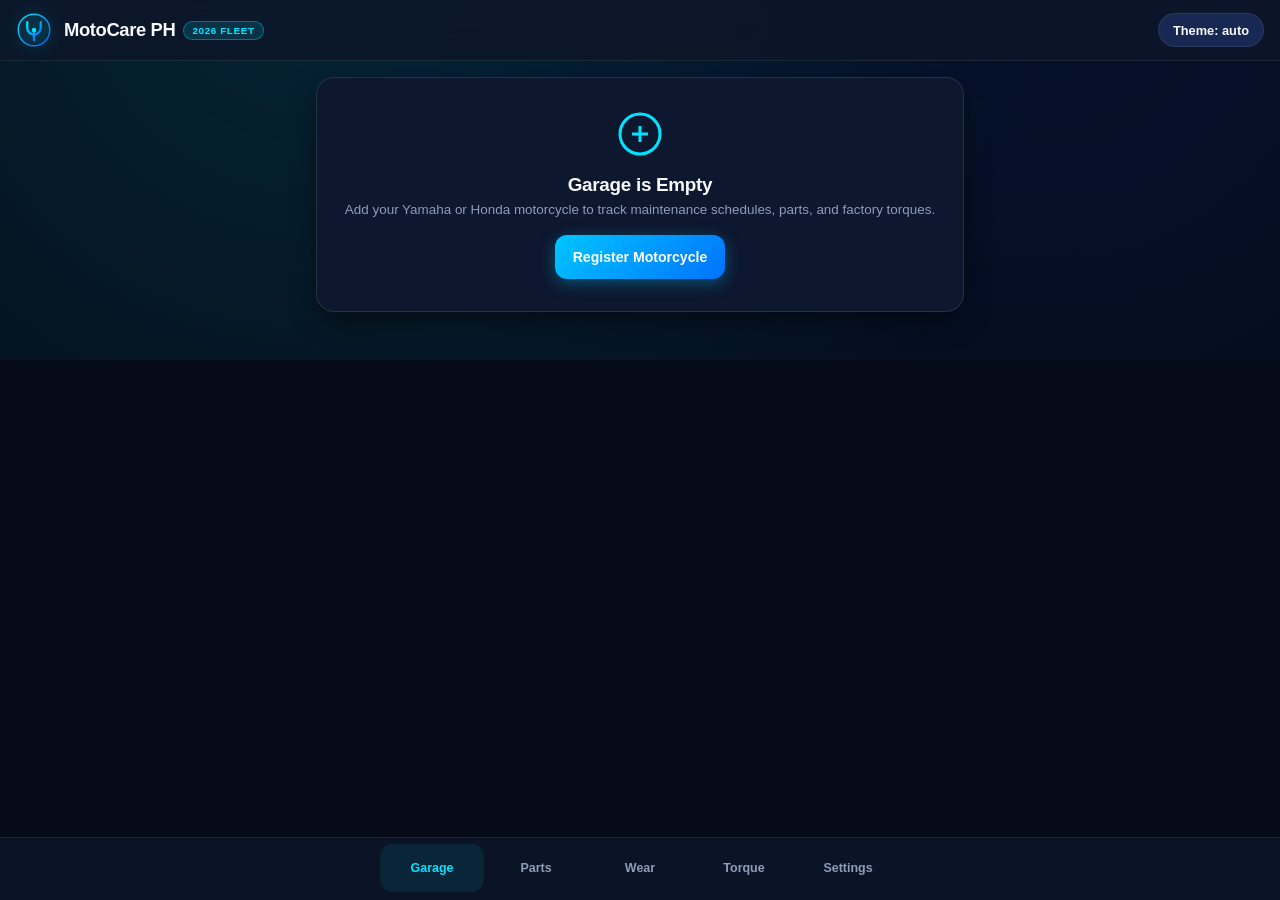
<file: index.html>
<!doctype html>
<html lang="en" data-app-version="2026.5.0">
<head>
  <meta charset="utf-8">
  <meta name="viewport" content="width=device-width, initial-scale=1, viewport-fit=cover, maximum-scale=5">
  <title>MotoCare PH — Precision Motorcycle Telemetry &amp; Garage OS</title>
  <meta name="description" content="Next-gen offline maintenance diagnostics, torque telemetry, and authentic OEM parts catalog for Yamaha and Honda riders in the Philippines.">
  <meta name="theme-color" content="#060B19" media="(prefers-color-scheme: dark)">
  <meta name="theme-color" content="#F1F5F9" media="(prefers-color-scheme: light)">

  <link rel="manifest" href="manifest.webmanifest">
  <link rel="icon" href="icons/favicon.ico" sizes="any">
  <link rel="icon" href="icons/favicon.svg" type="image/svg+xml">
  <link rel="icon" type="image/png" sizes="32x32" href="icons/favicon-32x32.png">
  <link rel="icon" type="image/png" sizes="16x16" href="icons/favicon-16x16.png">
  <link rel="apple-touch-icon" href="icons/apple-touch-icon.png">

  <meta property="og:type" content="website">
  <meta property="og:site_name" content="MotoCare PH">
  <meta property="og:title" content="MotoCare PH — Yamaha &amp; Honda Telemetry &amp; Torque Suite">
  <meta property="og:description" content="Authentic service specifications, parts catalog cross-references, and factory torque specs for Philippine scooters, underbones, and sport bikes.">
  <meta property="og:image" content="icons/og-image.png">

  <meta name="apple-mobile-web-app-capable" content="yes">
  <meta name="mobile-web-app-capable" content="yes">
  <meta name="apple-mobile-web-app-title" content="MotoCare PH">
  <meta name="apple-mobile-web-app-status-bar-style" content="black-translucent">
  <meta name="format-detection" content="telephone=no">

  <script>
    (function(){
      try {
        var s = JSON.parse(localStorage.getItem('motocare.v3'));
        var t = s && s.theme;
        if (t && t !== 'auto') {
          document.documentElement.dataset.theme = t;
        } else {
          var dark = window.matchMedia('(prefers-color-scheme: dark)').matches;
          document.documentElement.dataset.theme = dark ? 'dark' : 'light';
        }
      } catch(e){}
    })();
  </script>

  <!-- External Clean Stylesheet -->
  <link rel="stylesheet" href="css/styles.css">
</head>
<body>

  <header>
    <a href="#garage" class="brand-cluster" aria-label="MotoCare PH Home">
      <svg class="brand-icon" viewBox="0 0 64 64" aria-hidden="true">
        <defs>
          <linearGradient id="headerCyanGrad" x1="0%" y1="0%" x2="100%" y2="100%">
            <stop offset="0%" stop-color="#00E5FF"/>
            <stop offset="100%" stop-color="#0066FF"/>
          </linearGradient>
        </defs>
        <circle cx="32" cy="32" r="28" fill="rgba(0, 229, 255, 0.06)" stroke="url(#headerCyanGrad)" stroke-width="2.5"/>
        <path d="M32 50V32M20 18v10a12 12 0 0 0 24 0V18" fill="none" stroke="url(#headerCyanGrad)" stroke-width="4" stroke-linecap="round" stroke-linejoin="round"/>
        <circle cx="32" cy="32" r="4" fill="#00E5FF"/>
      </svg>
      <div class="brand-titles">
        <h1>MotoCare PH <span class="brand-tag">2026 Fleet</span></h1>
      </div>
    </a>
    
    <div class="header-actions">
      <button id="th" class="hud-btn" aria-label="Toggle theme">Theme: auto</button>
    </div>
  </header>

  <main id="view" tabindex="-1" role="region" aria-live="polite"></main>

  <nav aria-label="Primary Navigation">
    <div class="nav-inner"></div>
  </nav>

  <dialog id="dlg" aria-labelledby="dt">
    <h2 id="dt">
      <svg width="20" height="20" viewBox="0 0 24 24" fill="none" stroke="currentColor" stroke-width="2.5" stroke-linecap="round" stroke-linejoin="round" aria-hidden="true">
        <path d="M12 5v14M5 12h14"/>
      </svg>
      Add Motorcycle
    </h2>
    
    <label for="dm">Manufacturer &amp; Model Line</label>
    <select id="dm" required></select>

    <label for="dn">Nickname / Plate (Optional)</label>
    <input id="dn" type="text" maxlength="30" placeholder="e.g. Daily Commuter, Project X">

    <label for="do">Current Odometer (km)</label>
    <input id="do" type="number" inputmode="numeric" min="0" value="0">

    <div class="modal-actions">
      <button id="dc" type="button" class="hud-btn">Cancel</button>
      <button id="da" type="button" class="pri">Register Bike</button>
    </div>
  </dialog>

  <noscript>
    <div style="max-width:500px;margin:40px auto;padding:24px;border-radius:16px;background:#101B33;color:#F8FAFC;text-align:center;">
      <h2>JavaScript Required</h2>
      <p style="color:#8E9DB8;margin-top:8px;">MotoCare PH requires JavaScript. Please enable it in Safari.</p>
    </div>
  </noscript>

  <script src="js/db.js"></script>
  <script src="js/db_honda.js"></script>
  <script src="js/notifications.js"></script>
  <script src="js/app.js"></script>
</body>
</html>
</file>
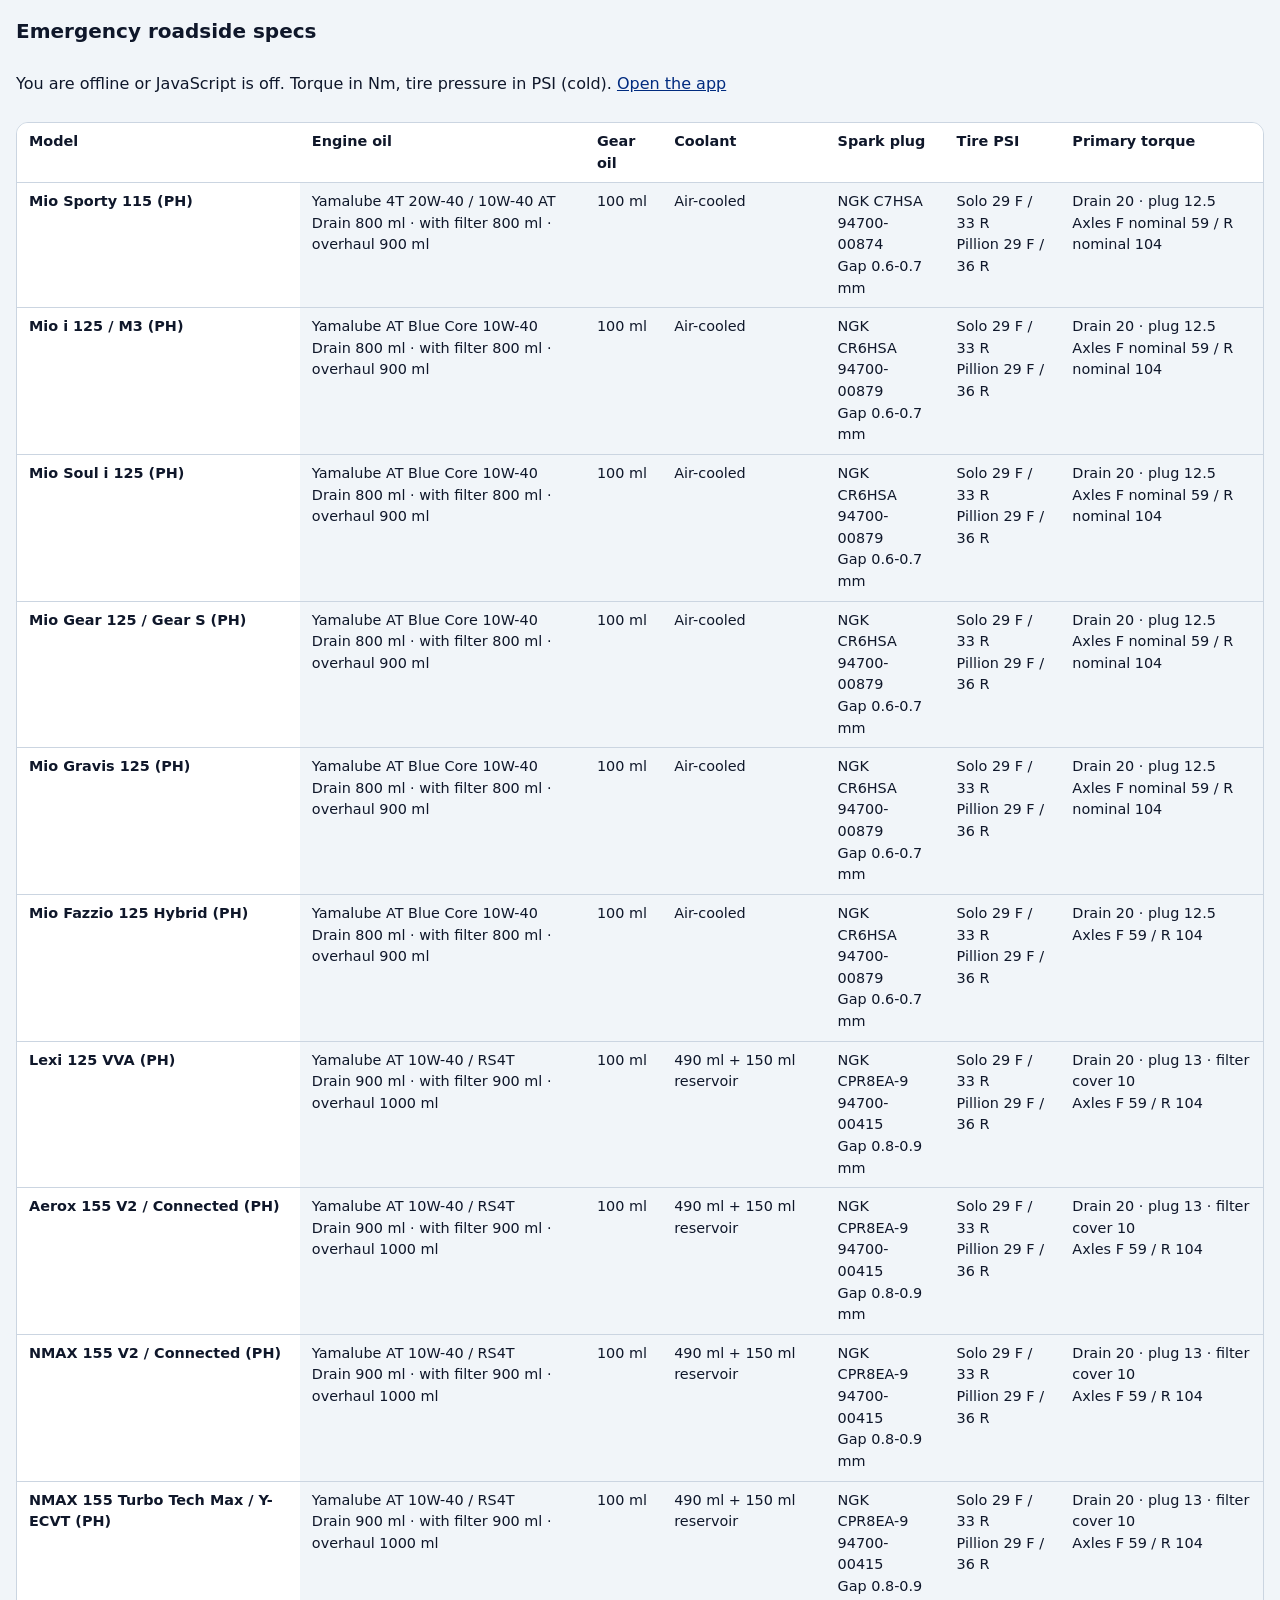
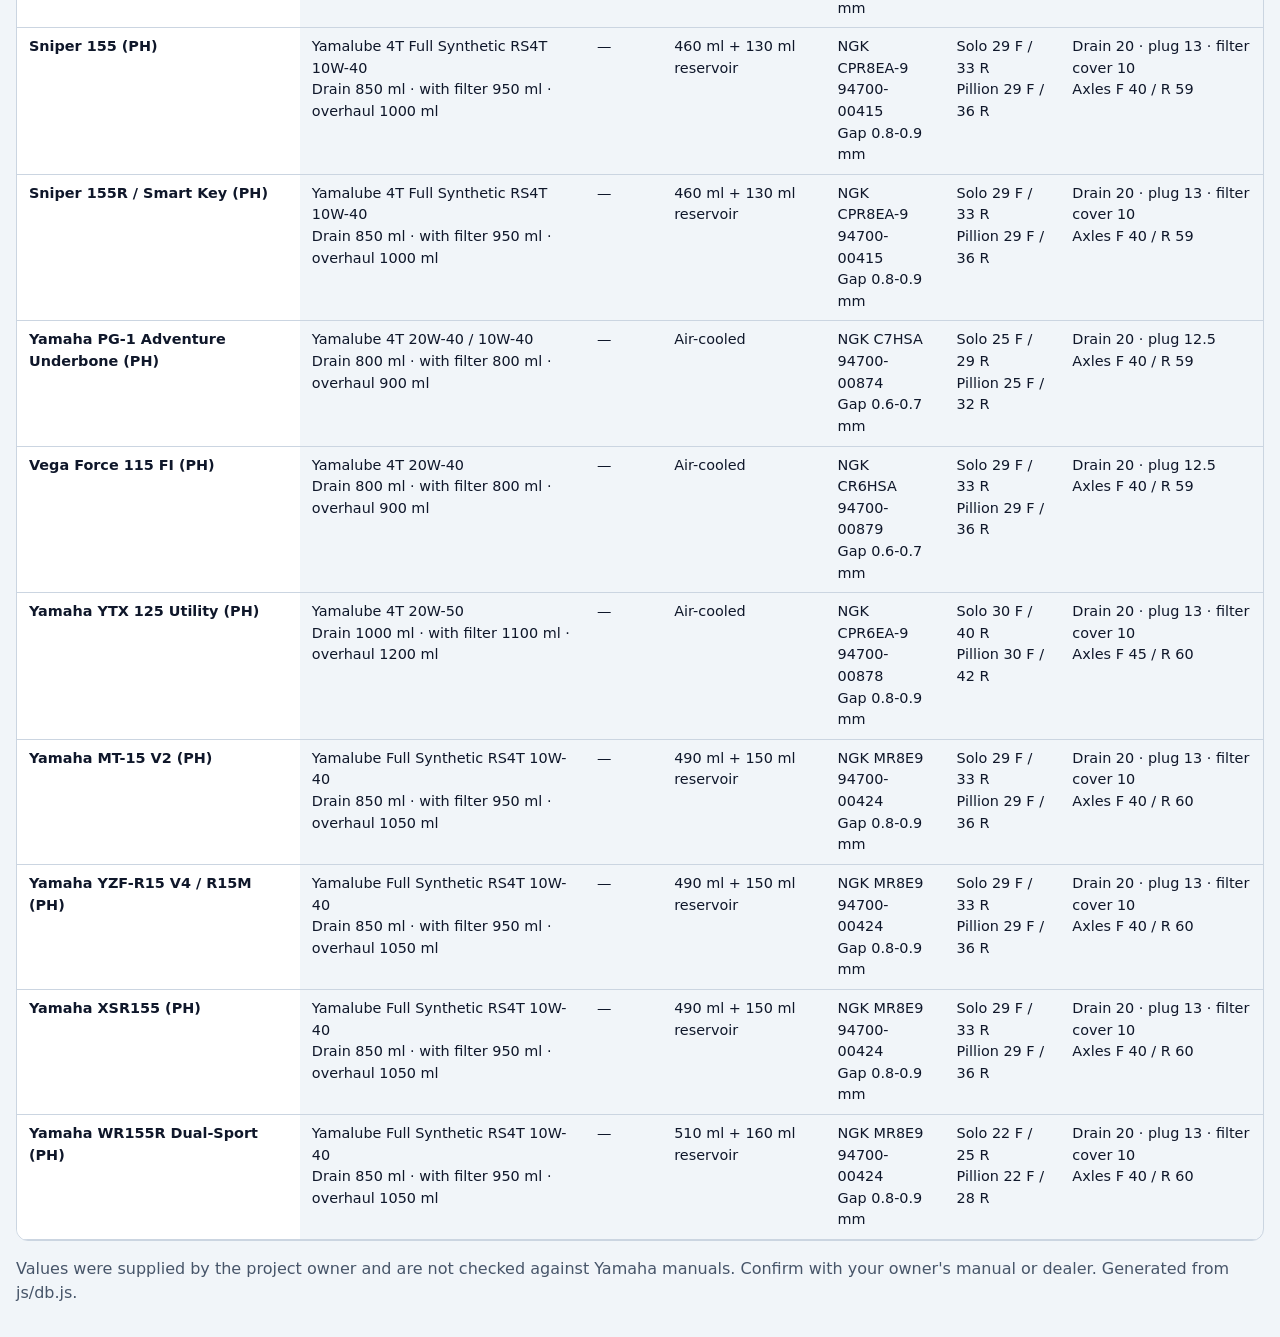
<file: offline.html>
<!doctype html><html lang="en"><head><meta charset="utf-8"><meta name="viewport" content="width=device-width,initial-scale=1,viewport-fit=cover"><title>Offline specs · MotoCare PH</title>
<style>:root{color-scheme:light dark;--bg:#0B132B;--txt:#fff;--surf:#151F38;--line:#33427a;--acc:#00E5FF;--mut:#b4bfd8}@media (prefers-color-scheme:light){:root{--bg:#F1F5F9;--txt:#0F172A;--surf:#fff;--line:#cbd5e1;--acc:#002B7F;--mut:#475569}}
body{margin:0;font:16px/1.5 system-ui,-apple-system,sans-serif;background:var(--bg);color:var(--txt);padding:max(16px,env(safe-area-inset-top)) max(16px,env(safe-area-inset-right)) max(16px,env(safe-area-inset-bottom)) max(16px,env(safe-area-inset-left))}
h1{font-size:1.25rem;margin:0 0 8px}a{color:var(--acc);display:inline-block;min-height:44px;line-height:44px}.w{overflow-x:auto;border:1px solid var(--line);border-radius:12px}
table{border-collapse:collapse;width:100%;min-width:900px}th,td{border-bottom:1px solid var(--line);padding:8px 12px;text-align:left;vertical-align:top;font-size:.9rem}thead th{background:var(--surf)}tbody th{position:sticky;left:0;background:var(--surf);min-width:150px}.m{color:var(--mut)}</style></head><body>
<h1>Emergency roadside specs</h1><p>You are offline or JavaScript is off. Torque in Nm, tire pressure in PSI (cold). <a href="index.html">Open the app</a></p>
<div class="w"><table><thead><tr><th scope="col">Model</th><th scope="col">Engine oil</th><th scope="col">Gear oil</th><th scope="col">Coolant</th><th scope="col">Spark plug</th><th scope="col">Tire PSI</th><th scope="col">Primary torque</th></tr></thead><tbody>
<tr><th scope="row">Mio Sporty 115 (PH)</th><td>Yamalube 4T 20W-40 / 10W-40 AT<br>Drain 800 ml · with filter 800 ml · overhaul 900 ml</td><td>100 ml</td><td>Air-cooled</td><td>NGK C7HSA<br>94700-00874<br>Gap 0.6-0.7 mm</td><td>Solo 29 F / 33 R<br>Pillion 29 F / 36 R</td><td>Drain 20 · plug 12.5<br>Axles F nominal 59 / R nominal 104</td></tr>
<tr><th scope="row">Mio i 125 / M3 (PH)</th><td>Yamalube AT Blue Core 10W-40<br>Drain 800 ml · with filter 800 ml · overhaul 900 ml</td><td>100 ml</td><td>Air-cooled</td><td>NGK CR6HSA<br>94700-00879<br>Gap 0.6-0.7 mm</td><td>Solo 29 F / 33 R<br>Pillion 29 F / 36 R</td><td>Drain 20 · plug 12.5<br>Axles F nominal 59 / R nominal 104</td></tr>
<tr><th scope="row">Mio Soul i 125 (PH)</th><td>Yamalube AT Blue Core 10W-40<br>Drain 800 ml · with filter 800 ml · overhaul 900 ml</td><td>100 ml</td><td>Air-cooled</td><td>NGK CR6HSA<br>94700-00879<br>Gap 0.6-0.7 mm</td><td>Solo 29 F / 33 R<br>Pillion 29 F / 36 R</td><td>Drain 20 · plug 12.5<br>Axles F nominal 59 / R nominal 104</td></tr>
<tr><th scope="row">Mio Gear 125 / Gear S (PH)</th><td>Yamalube AT Blue Core 10W-40<br>Drain 800 ml · with filter 800 ml · overhaul 900 ml</td><td>100 ml</td><td>Air-cooled</td><td>NGK CR6HSA<br>94700-00879<br>Gap 0.6-0.7 mm</td><td>Solo 29 F / 33 R<br>Pillion 29 F / 36 R</td><td>Drain 20 · plug 12.5<br>Axles F nominal 59 / R nominal 104</td></tr>
<tr><th scope="row">Mio Gravis 125 (PH)</th><td>Yamalube AT Blue Core 10W-40<br>Drain 800 ml · with filter 800 ml · overhaul 900 ml</td><td>100 ml</td><td>Air-cooled</td><td>NGK CR6HSA<br>94700-00879<br>Gap 0.6-0.7 mm</td><td>Solo 29 F / 33 R<br>Pillion 29 F / 36 R</td><td>Drain 20 · plug 12.5<br>Axles F nominal 59 / R nominal 104</td></tr>
<tr><th scope="row">Mio Fazzio 125 Hybrid (PH)</th><td>Yamalube AT Blue Core 10W-40<br>Drain 800 ml · with filter 800 ml · overhaul 900 ml</td><td>100 ml</td><td>Air-cooled</td><td>NGK CR6HSA<br>94700-00879<br>Gap 0.6-0.7 mm</td><td>Solo 29 F / 33 R<br>Pillion 29 F / 36 R</td><td>Drain 20 · plug 12.5<br>Axles F 59 / R 104</td></tr>
<tr><th scope="row">Lexi 125 VVA (PH)</th><td>Yamalube AT 10W-40 / RS4T<br>Drain 900 ml · with filter 900 ml · overhaul 1000 ml</td><td>100 ml</td><td>490 ml + 150 ml reservoir</td><td>NGK CPR8EA-9<br>94700-00415<br>Gap 0.8-0.9 mm</td><td>Solo 29 F / 33 R<br>Pillion 29 F / 36 R</td><td>Drain 20 · plug 13 · filter cover 10<br>Axles F 59 / R 104</td></tr>
<tr><th scope="row">Aerox 155 V2 / Connected (PH)</th><td>Yamalube AT 10W-40 / RS4T<br>Drain 900 ml · with filter 900 ml · overhaul 1000 ml</td><td>100 ml</td><td>490 ml + 150 ml reservoir</td><td>NGK CPR8EA-9<br>94700-00415<br>Gap 0.8-0.9 mm</td><td>Solo 29 F / 33 R<br>Pillion 29 F / 36 R</td><td>Drain 20 · plug 13 · filter cover 10<br>Axles F 59 / R 104</td></tr>
<tr><th scope="row">NMAX 155 V2 / Connected (PH)</th><td>Yamalube AT 10W-40 / RS4T<br>Drain 900 ml · with filter 900 ml · overhaul 1000 ml</td><td>100 ml</td><td>490 ml + 150 ml reservoir</td><td>NGK CPR8EA-9<br>94700-00415<br>Gap 0.8-0.9 mm</td><td>Solo 29 F / 33 R<br>Pillion 29 F / 36 R</td><td>Drain 20 · plug 13 · filter cover 10<br>Axles F 59 / R 104</td></tr>
<tr><th scope="row">NMAX 155 Turbo Tech Max / Y-ECVT (PH)</th><td>Yamalube AT 10W-40 / RS4T<br>Drain 900 ml · with filter 900 ml · overhaul 1000 ml</td><td>100 ml</td><td>490 ml + 150 ml reservoir</td><td>NGK CPR8EA-9<br>94700-00415<br>Gap 0.8-0.9 mm</td><td>Solo 29 F / 33 R<br>Pillion 29 F / 36 R</td><td>Drain 20 · plug 13 · filter cover 10<br>Axles F 59 / R 104</td></tr>
<tr><th scope="row">Sniper 155 (PH)</th><td>Yamalube 4T Full Synthetic RS4T 10W-40<br>Drain 850 ml · with filter 950 ml · overhaul 1000 ml</td><td>—</td><td>460 ml + 130 ml reservoir</td><td>NGK CPR8EA-9<br>94700-00415<br>Gap 0.8-0.9 mm</td><td>Solo 29 F / 33 R<br>Pillion 29 F / 36 R</td><td>Drain 20 · plug 13 · filter cover 10<br>Axles F 40 / R 59</td></tr>
<tr><th scope="row">Sniper 155R / Smart Key (PH)</th><td>Yamalube 4T Full Synthetic RS4T 10W-40<br>Drain 850 ml · with filter 950 ml · overhaul 1000 ml</td><td>—</td><td>460 ml + 130 ml reservoir</td><td>NGK CPR8EA-9<br>94700-00415<br>Gap 0.8-0.9 mm</td><td>Solo 29 F / 33 R<br>Pillion 29 F / 36 R</td><td>Drain 20 · plug 13 · filter cover 10<br>Axles F 40 / R 59</td></tr>
<tr><th scope="row">Yamaha PG-1 Adventure Underbone (PH)</th><td>Yamalube 4T 20W-40 / 10W-40<br>Drain 800 ml · with filter 800 ml · overhaul 900 ml</td><td>—</td><td>Air-cooled</td><td>NGK C7HSA<br>94700-00874<br>Gap 0.6-0.7 mm</td><td>Solo 25 F / 29 R<br>Pillion 25 F / 32 R</td><td>Drain 20 · plug 12.5<br>Axles F 40 / R 59</td></tr>
<tr><th scope="row">Vega Force 115 FI (PH)</th><td>Yamalube 4T 20W-40<br>Drain 800 ml · with filter 800 ml · overhaul 900 ml</td><td>—</td><td>Air-cooled</td><td>NGK CR6HSA<br>94700-00879<br>Gap 0.6-0.7 mm</td><td>Solo 29 F / 33 R<br>Pillion 29 F / 36 R</td><td>Drain 20 · plug 12.5<br>Axles F 40 / R 59</td></tr>
<tr><th scope="row">Yamaha YTX 125 Utility (PH)</th><td>Yamalube 4T 20W-50<br>Drain 1000 ml · with filter 1100 ml · overhaul 1200 ml</td><td>—</td><td>Air-cooled</td><td>NGK CPR6EA-9<br>94700-00878<br>Gap 0.8-0.9 mm</td><td>Solo 30 F / 40 R<br>Pillion 30 F / 42 R</td><td>Drain 20 · plug 13 · filter cover 10<br>Axles F 45 / R 60</td></tr>
<tr><th scope="row">Yamaha MT-15 V2 (PH)</th><td>Yamalube Full Synthetic RS4T 10W-40<br>Drain 850 ml · with filter 950 ml · overhaul 1050 ml</td><td>—</td><td>490 ml + 150 ml reservoir</td><td>NGK MR8E9<br>94700-00424<br>Gap 0.8-0.9 mm</td><td>Solo 29 F / 33 R<br>Pillion 29 F / 36 R</td><td>Drain 20 · plug 13 · filter cover 10<br>Axles F 40 / R 60</td></tr>
<tr><th scope="row">Yamaha YZF-R15 V4 / R15M (PH)</th><td>Yamalube Full Synthetic RS4T 10W-40<br>Drain 850 ml · with filter 950 ml · overhaul 1050 ml</td><td>—</td><td>490 ml + 150 ml reservoir</td><td>NGK MR8E9<br>94700-00424<br>Gap 0.8-0.9 mm</td><td>Solo 29 F / 33 R<br>Pillion 29 F / 36 R</td><td>Drain 20 · plug 13 · filter cover 10<br>Axles F 40 / R 60</td></tr>
<tr><th scope="row">Yamaha XSR155 (PH)</th><td>Yamalube Full Synthetic RS4T 10W-40<br>Drain 850 ml · with filter 950 ml · overhaul 1050 ml</td><td>—</td><td>490 ml + 150 ml reservoir</td><td>NGK MR8E9<br>94700-00424<br>Gap 0.8-0.9 mm</td><td>Solo 29 F / 33 R<br>Pillion 29 F / 36 R</td><td>Drain 20 · plug 13 · filter cover 10<br>Axles F 40 / R 60</td></tr>
<tr><th scope="row">Yamaha WR155R Dual-Sport (PH)</th><td>Yamalube Full Synthetic RS4T 10W-40<br>Drain 850 ml · with filter 950 ml · overhaul 1050 ml</td><td>—</td><td>510 ml + 160 ml reservoir</td><td>NGK MR8E9<br>94700-00424<br>Gap 0.8-0.9 mm</td><td>Solo 22 F / 25 R<br>Pillion 22 F / 28 R</td><td>Drain 20 · plug 13 · filter cover 10<br>Axles F 40 / R 60</td></tr>
</tbody></table></div><p class="m">Values were supplied by the project owner and are not checked against Yamaha manuals. Confirm with your owner's manual or dealer. Generated from js/db.js.</p></body></html>
</file>
<file: css/styles.css>
/* ==========================================================================
   MotoCare PH — Precision Telemetry & Garage OS Styling Engine (2026.4)
   Crafted for Yamaha Motor Philippines & Honda Philippines Next-Gen Fleet
   ========================================================================== */

:root {
  /* Dynamic Hardware Insets (Safe Area Viewport Padding) */
  --safe-top: env(safe-area-inset-top, 0px);
  --safe-right: env(safe-area-inset-right, 0px);
  --safe-bottom: env(safe-area-inset-bottom, 0px);
  --safe-left: env(safe-area-inset-left, 0px);

  /* Deep Cyber Palette (Dark Default) */
  --color-bg-base: #060B19;
  --color-surface-glass: rgba(13, 22, 42, 0.88);
  --color-surface-card: #0D172E;
  --color-surface-card-hover: #132244;
  --color-surface-elevated: #172852;
  --color-surface-input: rgba(6, 11, 25, 0.75);

  /* Typography Colors */
  --color-text-main: #F8FAFC;
  --color-text-muted: #8E9DB8;
  --color-text-dim: #546584;
  --color-text-inverse: #0F172A;

  /* Telemetry Neon & Brand Primaries */
  --cyan-glow: #00E5FF;
  --cyan-glow-dim: rgba(0, 229, 255, 0.15);
  --cyan-border: rgba(0, 229, 255, 0.35);
  --yamaha-racing-blue: #0044CC;
  --yamaha-blue-dim: rgba(0, 68, 204, 0.20);
  --honda-gp-red: #E4002B;
  --honda-red-dim: rgba(228, 0, 43, 0.20);

  /* Wear Diagnostic Thresholds */
  --state-ok: #10B981;
  --state-ok-bg: rgba(16, 185, 129, 0.15);
  --state-warn: #F59E0B;
  --state-warn-bg: rgba(245, 158, 11, 0.15);
  --state-bad: #EF4444;
  --state-bad-bg: rgba(239, 68, 68, 0.15);

  /* Borders & Shadows */
  --border-hairline: rgba(255, 255, 255, 0.08);
  --border-card: rgba(255, 255, 255, 0.11);
  --shadow-card: 0 10px 28px -4px rgba(0, 0, 0, 0.55);
  --shadow-hud: 0 14px 40px 0 rgba(0, 0, 0, 0.70);

  /* Geometry & Scaling */
  --radius-xs: 6px;
  --radius-sm: 8px;
  --radius-md: 12px;
  --radius-lg: 18px;
  --radius-pill: 9999px;

  /* Typography Font Families */
  --font-sans: -apple-system, BlinkMacSystemFont, "SF Pro Display", "SF Pro Text", "Segoe UI", Roboto, Helvetica, Arial, sans-serif;
  --font-mono: "SF Mono", "JetBrains Mono", Consolas, Menlo, Monaco, monospace;
}

[data-theme="light"] {
  --color-bg-base: #F1F5F9;
  --color-surface-glass: rgba(255, 255, 255, 0.92);
  --color-surface-card: #FFFFFF;
  --color-surface-card-hover: #F8FAFC;
  --color-surface-elevated: #F1F5F9;
  --color-surface-input: #FFFFFF;

  --color-text-main: #0F172A;
  --color-text-muted: #52637D;
  --color-text-dim: #94A3B8;

  --border-hairline: rgba(15, 23, 42, 0.08);
  --border-card: rgba(15, 23, 42, 0.12);
  --shadow-card: 0 8px 24px -2px rgba(0, 43, 127, 0.08);
  --shadow-hud: 0 12px 32px 0 rgba(0, 43, 127, 0.12);
}

/* ==========================================================================
   CSS Reset & Foundations
   ========================================================================== */
*, *::before, *::after {
  box-sizing: border-box;
  margin: 0;
  padding: 0;
}

html, body {
  min-height: 100vh;
  min-height: 100dvh;
  font-family: var(--font-sans);
  background-color: var(--color-bg-base);
  color: var(--color-text-main);
  overflow-x: hidden;
  -webkit-font-smoothing: antialiased;
  -webkit-tap-highlight-color: transparent;
}

/* Fixed High-Tech Ambient Backdrop */
body::before {
  content: "";
  position: fixed;
  top: -15vh;
  left: -15vw;
  width: 130vw;
  height: 55vh;
  background: radial-gradient(circle at 30% 20%, rgba(0, 229, 255, 0.12) 0%, transparent 60%),
              radial-gradient(circle at 75% 25%, rgba(0, 68, 204, 0.10) 0%, transparent 60%);
  pointer-events: none;
  z-index: 0;
}

/* ==========================================================================
   Header Bar
   ========================================================================== */
header {
  position: sticky;
  top: 0;
  z-index: 80;
  display: flex;
  align-items: center;
  justify-content: space-between;
  padding: calc(var(--safe-top) + 12px) calc(var(--safe-right) + 16px) 12px calc(var(--safe-left) + 16px);
  background: var(--color-surface-glass);
  backdrop-filter: blur(20px);
  -webkit-backdrop-filter: blur(20px);
  border-bottom: 1px solid var(--border-hairline);
}

.brand-cluster {
  display: flex;
  align-items: center;
  gap: 12px;
  text-decoration: none;
  color: inherit;
}

.brand-icon {
  width: 36px;
  height: 36px;
  flex: none;
  filter: drop-shadow(0 0 10px rgba(0, 229, 255, 0.4));
  transition: transform 0.3s cubic-bezier(0.34, 1.56, 0.64, 1);
}

.brand-cluster:hover .brand-icon {
  transform: scale(1.06) rotate(-3deg);
}

.brand-titles h1 {
  font-size: 1.15rem;
  font-weight: 800;
  letter-spacing: -0.02em;
  display: flex;
  align-items: center;
  gap: 8px;
}

.brand-tag {
  font-size: 0.62rem;
  font-weight: 800;
  letter-spacing: 0.06em;
  text-transform: uppercase;
  padding: 3px 8px;
  border-radius: var(--radius-pill);
  background: rgba(0, 229, 255, 0.14);
  border: 1px solid var(--cyan-border);
  color: var(--cyan-glow);
}

.hud-btn {
  display: inline-flex;
  align-items: center;
  justify-content: center;
  height: 34px;
  padding: 0 14px;
  font-size: 0.80rem;
  font-weight: 700;
  border-radius: var(--radius-pill);
  border: 1px solid var(--border-hairline);
  background: var(--color-surface-elevated);
  color: var(--color-text-main);
  cursor: pointer;
  transition: all 0.2s ease;
}

.hud-btn:hover {
  border-color: var(--cyan-border);
  box-shadow: 0 0 12px var(--cyan-glow-dim);
}

/* ==========================================================================
   Main Viewport Stage
   ========================================================================== */
main#view {
  position: relative;
  z-index: 10;
  max-width: 680px;
  width: 100%;
  margin: 0 auto;
  padding: 16px calc(var(--safe-right) + 16px) calc(var(--safe-bottom) + 84px) calc(var(--safe-left) + 16px);
}

/* ==========================================================================
   Top Bike Selector Pills (FIXES CIRCULAR & SQUISHED SHAPES)
   ========================================================================== */
.pills {
  display: flex;
  align-items: stretch;
  gap: 10px;
  overflow-x: auto;
  padding: 4px 2px 14px 2px;
  margin-bottom: 12px;
  -webkit-overflow-scrolling: touch;
  scrollbar-width: none;
}

.pills::-webkit-scrollbar {
  display: none;
}

.pills button {
  flex: 0 0 auto;
  min-width: 110px;
  min-height: 48px;
  height: auto;
  display: inline-flex;
  flex-direction: column;
  justify-content: center;
  align-items: flex-start;
  padding: 8px 14px;
  border-radius: var(--radius-md);
  border: 1px solid var(--border-hairline);
  background: var(--color-surface-card);
  color: var(--color-text-muted);
  font-size: 0.85rem;
  font-weight: 700;
  line-height: 1.25;
  cursor: pointer;
  box-shadow: 0 3px 8px rgba(0, 0, 0, 0.3);
  transition: all 0.22s cubic-bezier(0.16, 1, 0.3, 1);
}

.pills button span:first-child {
  font-size: 0.62rem;
  font-weight: 800;
  text-transform: uppercase;
  color: var(--color-text-dim);
  margin-bottom: 3px;
  letter-spacing: 0.04em;
}

.pills button span:nth-child(2) {
  white-space: nowrap;
  overflow: hidden;
  text-overflow: ellipsis;
  max-width: 150px;
}

.pills button.on {
  border-color: var(--cyan-glow);
  background: #11233F;
  color: #FFFFFF;
  box-shadow: 0 0 16px rgba(0, 229, 255, 0.28);
}

.pills button.on span:first-child {
  color: var(--cyan-glow);
}

.pills button#add {
  min-width: auto;
  flex-direction: row;
  align-items: center;
  gap: 8px;
  padding: 8px 16px;
  border-style: dashed;
  border-color: rgba(0, 229, 255, 0.4);
  background: rgba(0, 229, 255, 0.05);
  color: var(--cyan-glow);
}

.pills button#add:hover {
  background: rgba(0, 229, 255, 0.12);
  border-color: var(--cyan-glow);
}

/* ==========================================================================
   Card System & Panels
   ========================================================================== */
.card {
  background: var(--color-surface-card);
  border: 1px solid var(--border-card);
  border-radius: var(--radius-lg);
  padding: 20px;
  margin-bottom: 14px;
  box-shadow: var(--shadow-card);
  backdrop-filter: blur(16px);
  -webkit-backdrop-filter: blur(16px);
  transition: border-color 0.2s ease, transform 0.2s ease;
}

.card:hover {
  border-color: rgba(255, 255, 255, 0.16);
}

.card h2 {
  font-size: 1.18rem;
  font-weight: 800;
  letter-spacing: -0.015em;
  margin-bottom: 6px;
}

.card .mut {
  color: var(--color-text-muted);
  font-size: 0.84rem;
}

/* Diagnostic Due Severity Borders */
.card.due {
  border-left: 5px solid var(--state-ok);
}
.card.due.soon {
  border-left-color: var(--state-warn);
}
.card.due.over {
  border-left-color: var(--state-bad);
}

/* Status Tags & Badges */
.tag {
  display: inline-block;
  padding: 3px 8px;
  font-size: 0.68rem;
  font-weight: 800;
  letter-spacing: 0.05em;
  border-radius: var(--radius-sm);
  text-transform: uppercase;
}

/* Brand Indicator Badges */
.brand-indicator {
  display: inline-flex;
  align-items: center;
  gap: 5px;
  font-size: 0.68rem;
  font-weight: 800;
  padding: 3px 10px;
  border-radius: var(--radius-sm);
  text-transform: uppercase;
  letter-spacing: 0.05em;
  margin-bottom: 8px;
}

.brand-indicator.yamaha {
  background: var(--yamaha-blue-dim);
  border: 1px solid rgba(0, 102, 255, 0.45);
  color: #70A6FF;
}

.brand-indicator.honda {
  background: var(--honda-red-dim);
  border: 1px solid rgba(228, 0, 43, 0.45);
  color: #FFA0A8;
}

/* ==========================================================================
   Buttons & Interactive Elements
   ========================================================================== */
.row {
  display: flex;
  gap: 12px;
  margin-top: 16px;
}

.row > * {
  flex: 1;
}

button {
  font-family: inherit;
  font-size: 0.88rem;
  font-weight: 700;
  height: 44px;
  padding: 0 18px;
  border-radius: var(--radius-md);
  border: 1px solid var(--border-hairline);
  background: var(--color-surface-elevated);
  color: var(--color-text-main);
  cursor: pointer;
  display: inline-flex;
  align-items: center;
  justify-content: center;
  gap: 8px;
  transition: transform 0.15s ease, background 0.2s ease, border-color 0.2s ease, box-shadow 0.2s ease;
}

button:active {
  transform: scale(0.98);
}

button.pri {
  background: linear-gradient(135deg, #00C6FF 0%, #0072FF 100%);
  color: #FFFFFF;
  border: none;
  box-shadow: 0 4px 16px rgba(0, 198, 255, 0.35);
}

button.pri:hover {
  box-shadow: 0 6px 20px rgba(0, 198, 255, 0.50);
}

button.del {
  background: rgba(239, 68, 68, 0.12);
  border: 1px solid rgba(239, 68, 68, 0.32);
  color: var(--state-bad);
}

button.del:hover {
  background: rgba(239, 68, 68, 0.22);
}

/* Parts Search Brand Filter Bar (FIXES SQUISHED BUTTONS) */
div[style*="display:flex;gap:6px"] {
  display: flex !important;
  gap: 10px !important;
  margin-top: 14px !important;
}

div[style*="display:flex;gap:6px"] button.hud-btn {
  flex: 1 1 0 !important;
  height: 38px !important;
  border-radius: var(--radius-md) !important;
  background: var(--color-surface-elevated) !important;
  border: 1px solid var(--border-hairline) !important;
  color: var(--color-text-muted) !important;
  font-size: 0.84rem !important;
}

div[style*="display:flex;gap:6px"] button.hud-btn.pri {
  background: var(--cyan-glow) !important;
  color: #060B19 !important;
  border-color: var(--cyan-glow) !important;
  box-shadow: 0 0 14px rgba(0, 229, 255, 0.4) !important;
  font-weight: 800 !important;
}

/* ==========================================================================
   Form Fields, Inputs & Dropdowns
   ========================================================================== */
label {
  display: block;
  font-size: 0.72rem;
  font-weight: 800;
  text-transform: uppercase;
  letter-spacing: 0.05em;
  color: var(--color-text-muted);
  margin-bottom: 6px;
}

input[type="number"],
input[type="text"],
input[type="search"],
select {
  width: 100%;
  height: 46px;
  padding: 0 14px;
  border-radius: var(--radius-md);
  border: 1px solid var(--border-card);
  background: var(--color-surface-input);
  color: var(--color-text-main);
  font-size: 0.92rem;
  font-family: inherit;
  outline: none;
  transition: border-color 0.2s ease, box-shadow 0.2s ease;
}

[data-theme="light"] input[type="number"],
[data-theme="light"] input[type="text"],
[data-theme="light"] input[type="search"],
[data-theme="light"] select {
  background: #FFFFFF;
}

input:focus, select:focus {
  border-color: var(--cyan-glow);
  box-shadow: 0 0 12px var(--cyan-glow-dim);
}

/* ==========================================================================
   Torque Table Specifications
   ========================================================================== */
table {
  width: 100%;
  border-collapse: collapse;
}

th {
  text-align: left;
  padding: 12px 0;
  border-bottom: 1px solid var(--border-hairline);
  font-weight: 600;
  font-size: 0.88rem;
  color: var(--color-text-muted);
}

td {
  text-align: right;
  padding: 12px 0;
  border-bottom: 1px solid var(--border-hairline);
  font-family: var(--font-mono);
  font-weight: 700;
  font-size: 0.94rem;
  color: var(--cyan-glow);
}

[data-theme="light"] td {
  color: var(--yamaha-racing-blue);
}

/* ==========================================================================
   Bottom Navigation HUD Bar
   ========================================================================== */
nav {
  position: fixed;
  bottom: 0;
  left: 0;
  right: 0;
  z-index: 85;
  display: flex;
  justify-content: center;
  padding: 6px calc(var(--safe-right) + 12px) calc(var(--safe-bottom) + 8px) calc(var(--safe-left) + 12px);
  background: var(--color-surface-glass);
  backdrop-filter: blur(20px);
  -webkit-backdrop-filter: blur(20px);
  border-top: 1px solid var(--border-hairline);
}

nav .nav-inner {
  display: flex;
  align-items: center;
  justify-content: space-between;
  width: 100%;
  max-width: 520px;
}

nav button {
  flex: 1;
  height: 48px;
  background: transparent;
  border: none;
  border-radius: var(--radius-md);
  color: var(--color-text-muted);
  font-size: 0.78rem;
  font-weight: 700;
  display: flex;
  flex-direction: column;
  align-items: center;
  justify-content: center;
  gap: 3px;
  cursor: pointer;
  position: relative;
  transition: all 0.15s ease;
}

nav button.on {
  color: var(--cyan-glow);
  background: rgba(0, 229, 255, 0.08);
}

[data-theme="light"] nav button.on {
  color: var(--yamaha-racing-blue);
  background: rgba(0, 68, 204, 0.08);
}

nav .badge {
  position: absolute;
  top: 5px;
  right: calc(50% - 18px);
  background: var(--state-bad);
  color: #FFFFFF;
  font-size: 0.60rem;
  font-weight: 900;
  padding: 1px 5px;
  border-radius: var(--radius-pill);
}

/* ==========================================================================
   Modal Dialog
   ========================================================================== */
dialog {
  border: 1px solid var(--border-card);
  border-radius: var(--radius-lg);
  background: #101B33;
  color: var(--color-text-main);
  padding: 24px;
  width: min(92vw, 420px);
  margin: auto;
  box-shadow: var(--shadow-hud);
}

dialog::backdrop {
  background: rgba(2, 6, 18, 0.75);
  backdrop-filter: blur(10px);
  -webkit-backdrop-filter: blur(10px);
}

.modal-actions {
  display: flex;
  justify-content: flex-end;
  gap: 10px;
  margin-top: 20px;
}

@keyframes spin {
  from { transform: rotate(0deg); }
  to { transform: rotate(360deg); }
}
</file>
